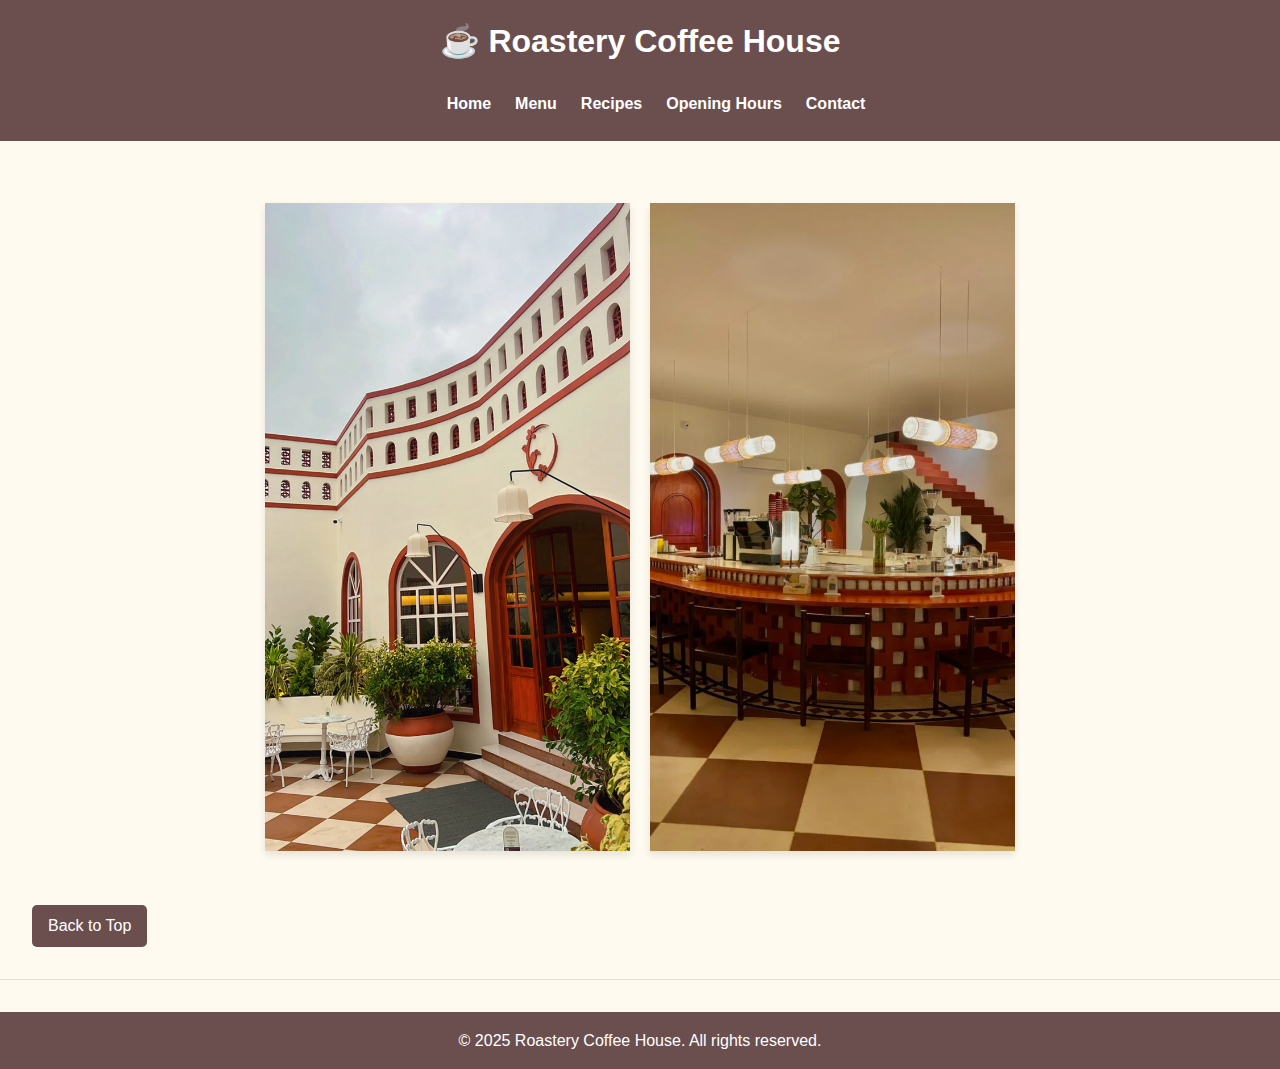
<file: index.html>
<!DOCTYPE html>
<html lang="en">

<head>
  <meta charset="UTF-8" />
  <meta name="viewport" content="width=device-width, initial-scale=1.0" />
  <title>Home - Roastery Coffee House</title>
  <link rel="stylesheet" href="style.css">
  <style>
    .image-row {
      display: flex;
      justify-content: center;
      align-items: center;
      gap: 20px;
      margin: 30px 0;
    }

    .image-row img {
      max-width: 30%;
      height: auto;
      border-radius: 0px;
      box-shadow: 0 4px 8px rgba(0, 0, 0, 0.1);
    }
  </style>
</head>

<body>

  <header>
    <h1>☕ Roastery Coffee House</h1>
    <nav>
      <ul>
        <li><a href="home.html">Home</a></li>
        <li><a href="menu.html">Menu</a></li>
        <li><a href="recipes.html">Recipes</a></li>
        <li><a href="hours.html">Opening Hours</a></li>
        <li><a href="contact.html">Contact</a></li>
      </ul>
    </nav>
  </header>

  <section>
    <!-- Image Section -->
    <div class="image-row">
      <img src="roastery.webp" alt="Roastery Exterior">
      <img src="roastery interior.webp" alt="Roastery Interior">
    </div>

    <a class="top-link" href="#top">Back to Top</a>
  </section>

  <footer>
    <p>&copy; 2025 Roastery Coffee House. All rights reserved.</p>
  </footer>

</body>

</html>
</file>
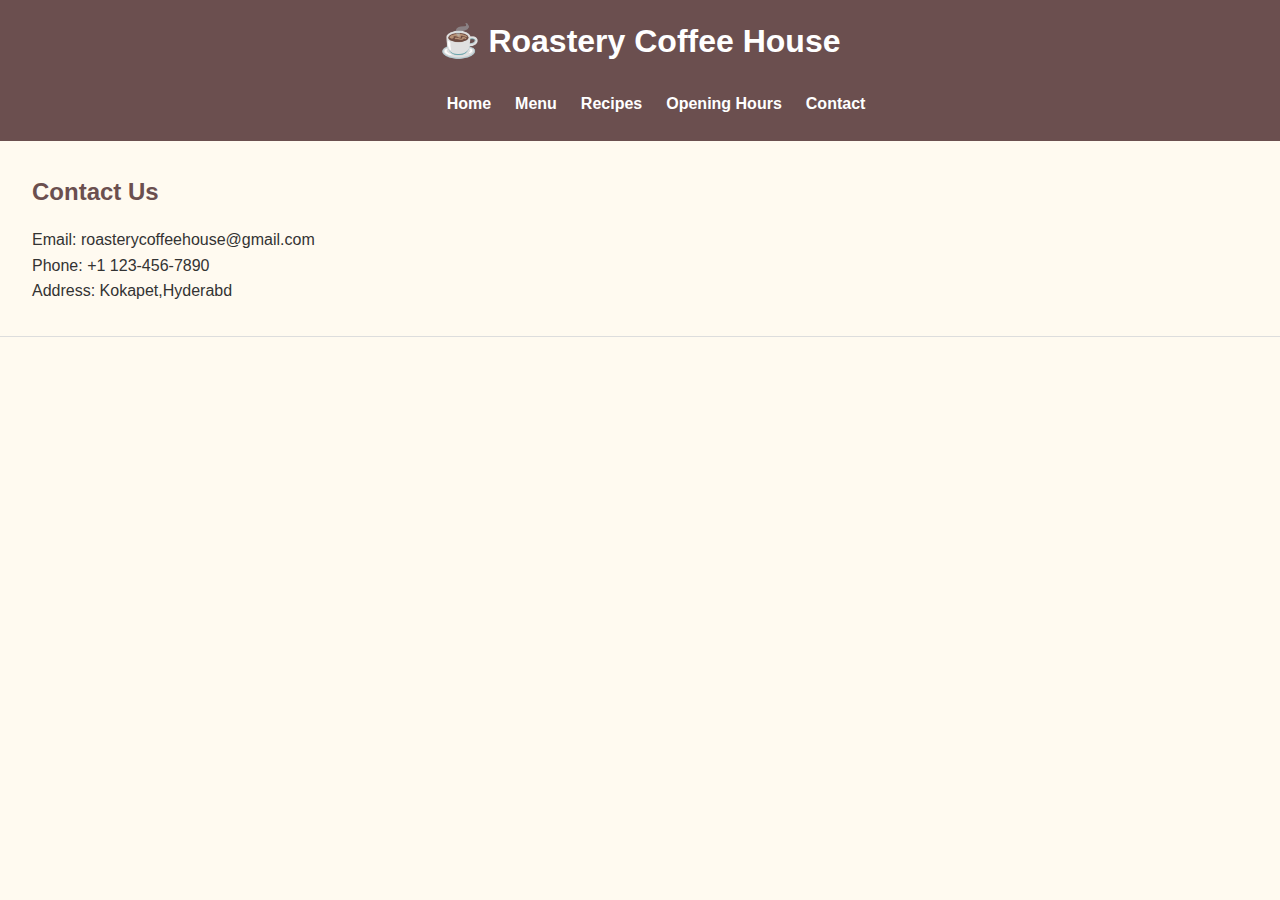
<file: contact.html>
<!DOCTYPE html>
<html lang="en">
<head>
  <meta charset="UTF-8">
  <title>Contact - Roastery Coffee House </title>
  <link rel="stylesheet" href="style.css">
</head>
<body>

  <header>
    <h1>☕ Roastery Coffee House</h1>
    <nav>
      <ul>
        <li><a href="index.html">Home</a></li>
        <li><a href="menu.html">Menu</a></li>
        <li><a href="recipes.html">Recipes</a></li>
        <li><a href="hours.html">Opening Hours</a></li>
        <li><a href="contact.html">Contact</a></li>
      </ul>
    </nav>
  </header>

  <section>
    <h2>Contact Us</h2>
    <p>Email: roasterycoffeehouse@gmail.com</p>
    <p>Phone: +1 123-456-7890</p>
    <p>Address: Kokapet,Hyderabd</p>
  </section>
</body>
</html>
</file>
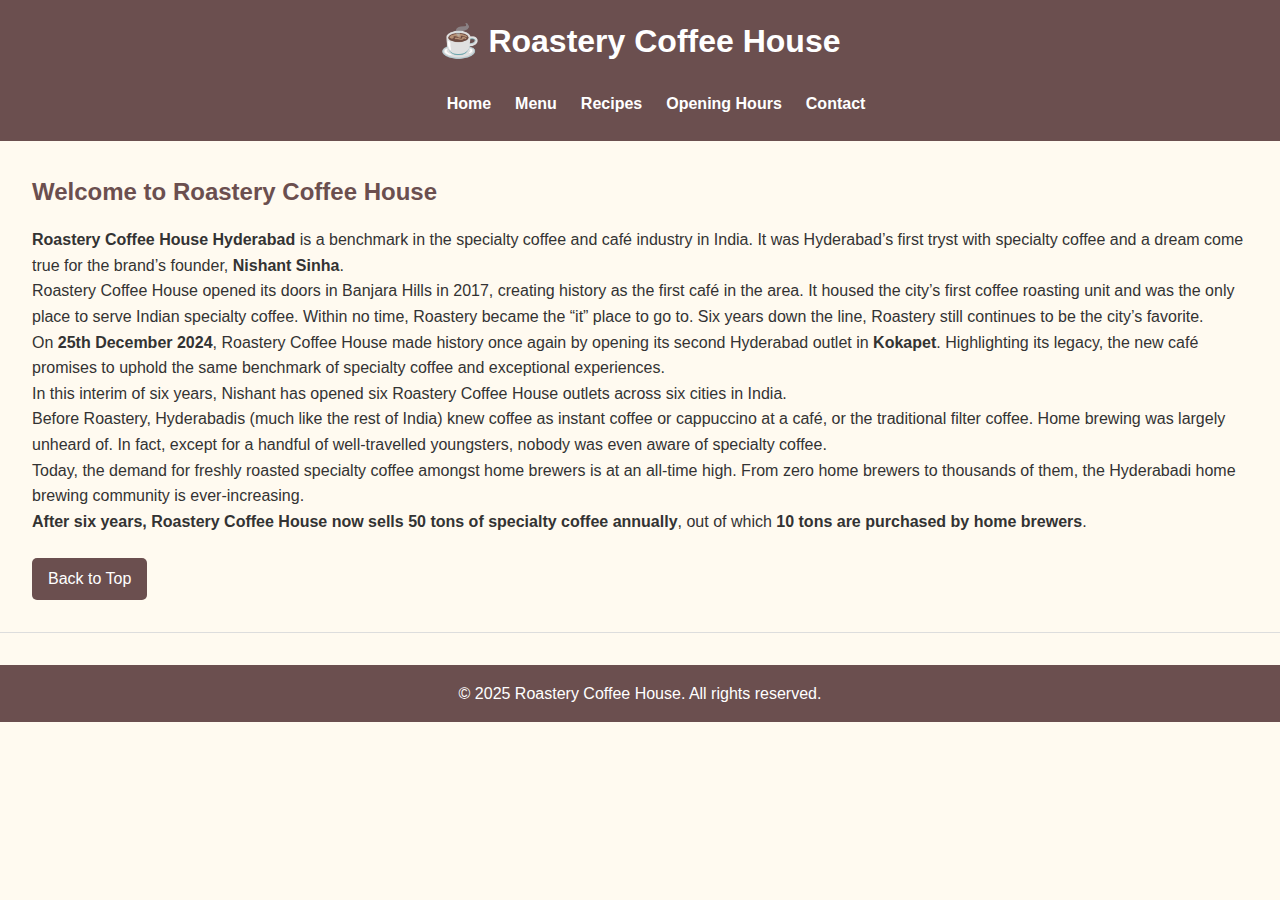
<file: home.html>
<!DOCTYPE html>
<html lang="en">

<head>
  <meta charset="UTF-8" />
  <meta name="viewport" content="width=device-width, initial-scale=1.0" />
  <title>Home - Roastery Coffee House</title>
  <link rel="stylesheet" href="style.css" />
</head>

<body>
  <header>
    <h1>☕ Roastery Coffee House</h1>
    <nav>
      <ul>
        <li><a href="home.html">Home</a></li>
        <li><a href="menu.html">Menu</a></li>
        <li><a href="recipes.html">Recipes</a></li>
        <li><a href="hours.html">Opening Hours</a></li>
        <li><a href="contact.html">Contact</a></li>
      </ul>
    </nav>
  </header>


  <section>
    <h2>Welcome to Roastery Coffee House</h2>
    <p><strong>Roastery Coffee House Hyderabad</strong> is a benchmark in the specialty coffee and café industry in
      India. It was Hyderabad’s first tryst with specialty coffee and a dream come true for the brand’s founder,
      <strong>Nishant Sinha</strong>.
    </p>

    <p>Roastery Coffee House opened its doors in Banjara Hills in 2017, creating history as the first café in the area.
      It housed the city’s first coffee roasting unit and was the only place to serve Indian specialty coffee. Within no
      time, Roastery became the “it” place to go to. Six years down the line, Roastery still continues to be the city’s
      favorite.</p>

    <p>On <strong>25th December 2024</strong>, Roastery Coffee House made history once again by opening its second
      Hyderabad outlet in <strong>Kokapet</strong>. Highlighting its legacy, the new café promises to uphold the same
      benchmark of specialty coffee and exceptional experiences.</p>

    <p>In this interim of six years, Nishant has opened six Roastery Coffee House outlets across six cities in India.
    </p>

    <p>Before Roastery, Hyderabadis (much like the rest of India) knew coffee as instant coffee or cappuccino at a café,
      or the traditional filter coffee. Home brewing was largely unheard of. In fact, except for a handful of
      well-travelled youngsters, nobody was even aware of specialty coffee.</p>

    <p>Today, the demand for freshly roasted specialty coffee amongst home brewers is at an all-time high. From zero
      home brewers to thousands of them, the Hyderabadi home brewing community is ever-increasing.</p>

    <p><strong>After six years, Roastery Coffee House now sells 50 tons of specialty coffee annually</strong>, out of
      which <strong>10 tons are purchased by home brewers</strong>.</p>

    <a class="top-link" href="#top">Back to Top</a>
  </section>
  <footer>
    <p>&copy; 2025 Roastery Coffee House. All rights reserved.</p>
  </footer>

</body>

</html>
</file>
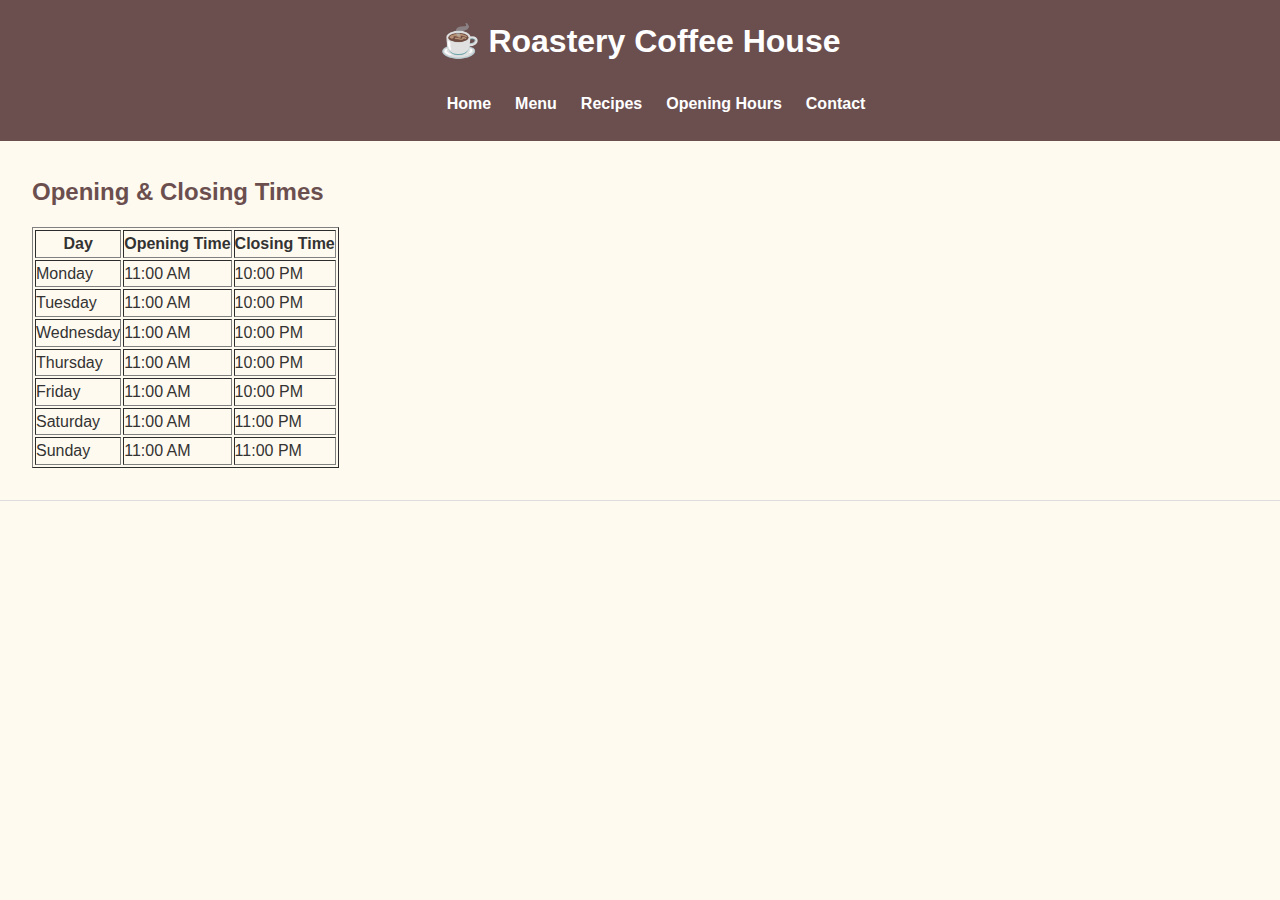
<file: hours.html>
<!DOCTYPE html>
<html lang="en">
<head>
  <meta charset="UTF-8">
  <title>Opening Hours - Roastery Coffee House</title>
  <link rel="stylesheet" href="style.css">
</head>
<body>

  <header>
    <h1>☕ Roastery Coffee House</h1>
    <nav>
      <ul>
        <li><a href="index.html">Home</a></li>
        <li><a href="menu.html">Menu</a></li>
        <li><a href="recipes.html">Recipes</a></li>
        <li><a href="hours.html" class="active">Opening Hours</a></li>
        <li><a href="contact.html">Contact</a></li>
      </ul>
    </nav>
  </header>

  <section>
    <h2>Opening & Closing Times</h2>
    <table border="1" cellpadding="10">
      <thead>
        <tr>
          <th>Day</th>
          <th>Opening Time</th>
          <th>Closing Time</th>
        </tr>
      </thead>
      <tbody>
        <tr>
          <td>Monday</td>
          <td>11:00 AM</td>
          <td>10:00 PM</td>
        </tr>
        <tr>
          <td>Tuesday</td>
          <td>11:00 AM</td>
          <td>10:00 PM</td>
        </tr>
        <tr>
          <td>Wednesday</td>
          <td>11:00 AM</td>
          <td>10:00 PM</td>
        </tr>
        <tr>
          <td>Thursday</td>
          <td>11:00 AM</td>
          <td>10:00 PM</td>
        </tr>
        <tr>
          <td>Friday</td>
          <td>11:00 AM</td>
          <td>10:00 PM</td>
        </tr>
        <tr>
          <td>Saturday</td>
          <td>11:00 AM</td>
          <td>11:00 PM</td>
        </tr>
        <tr>
          <td>Sunday</td>
          <td>11:00 AM</td>
          <td>11:00 PM</td>
        </tr>
      </tbody>
    </table>
  </section>

</body>
</html>
</file>
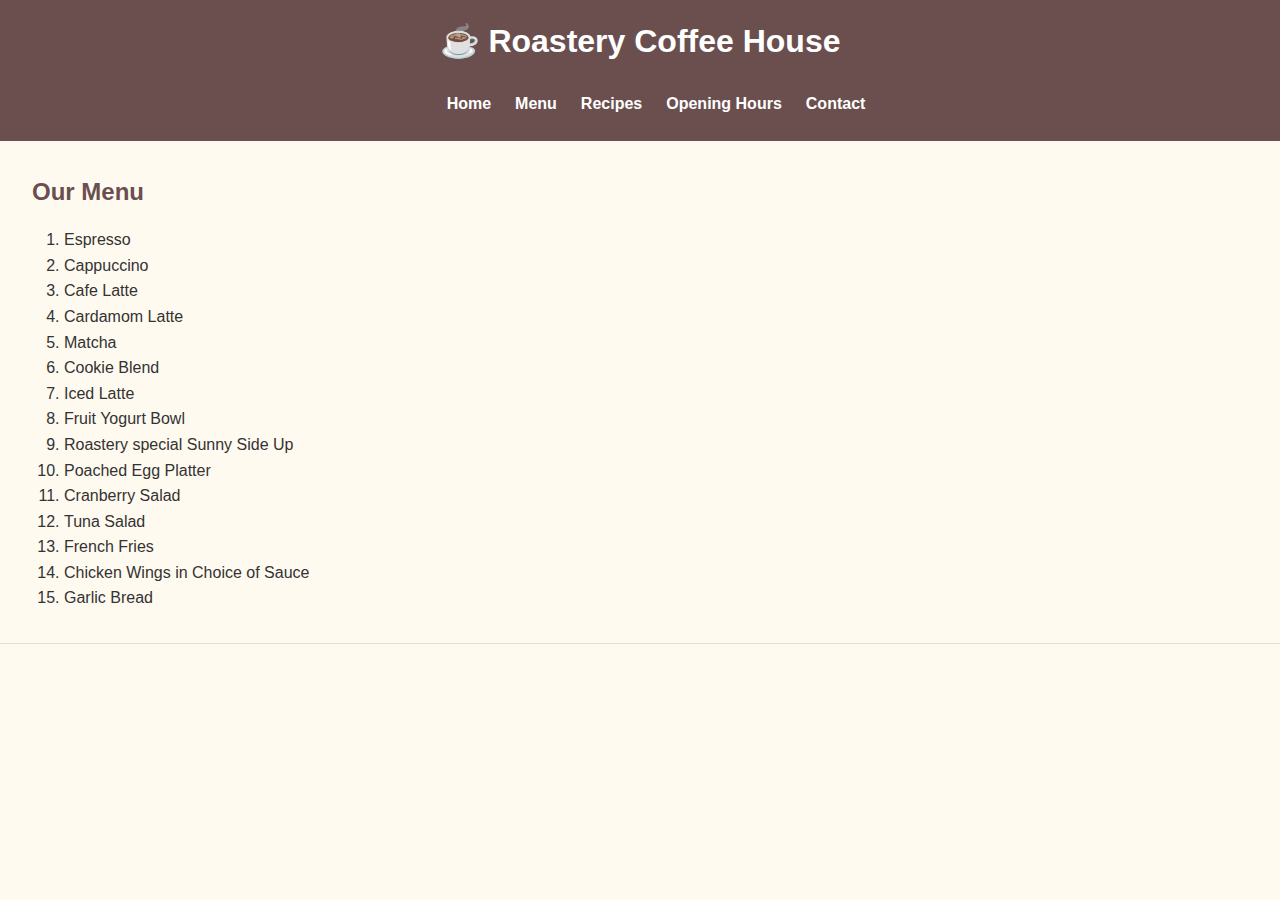
<file: menu.html>
<!DOCTYPE html>
<html lang="en">
<head>
  <meta charset="UTF-8">
  <title>Menu - Roastery Coffee House</title>
  <link rel="stylesheet" href="style.css">
</head>
<body>
  <header>
    <h1>☕ Roastery Coffee House</h1>
    <nav>
      <ul>
        <li><a href="index.html">Home</a></li>
        <li><a href="menu.html">Menu</a></li>
        <li><a href="recipes.html">Recipes</a></li>
        <li><a href="hours.html">Opening Hours</a></li>
        <li><a href="contact.html">Contact</a></li>
      </ul>
    </nav>
  </header>
  <section>
    <h2>Our Menu</h2>
    <ol>
      <li>Espresso</li>
      <li>Cappuccino</li>
      <li>Cafe Latte</li>
      <li>Cardamom Latte</li>
      <li>Matcha</li>
      <li>Cookie Blend</li>
      <li>Iced Latte</li>
      <li>Fruit Yogurt Bowl</li>
      <li>Roastery special Sunny Side Up</li>
      <li>Poached Egg Platter</li>
      <li>Cranberry Salad</li>
      <li>Tuna Salad</li>
      <li>French Fries</li>
      <li>Chicken Wings in Choice of Sauce</li>
      <li>Garlic Bread</li>
    </ol>
  </section>
</body>
</html>
</file>
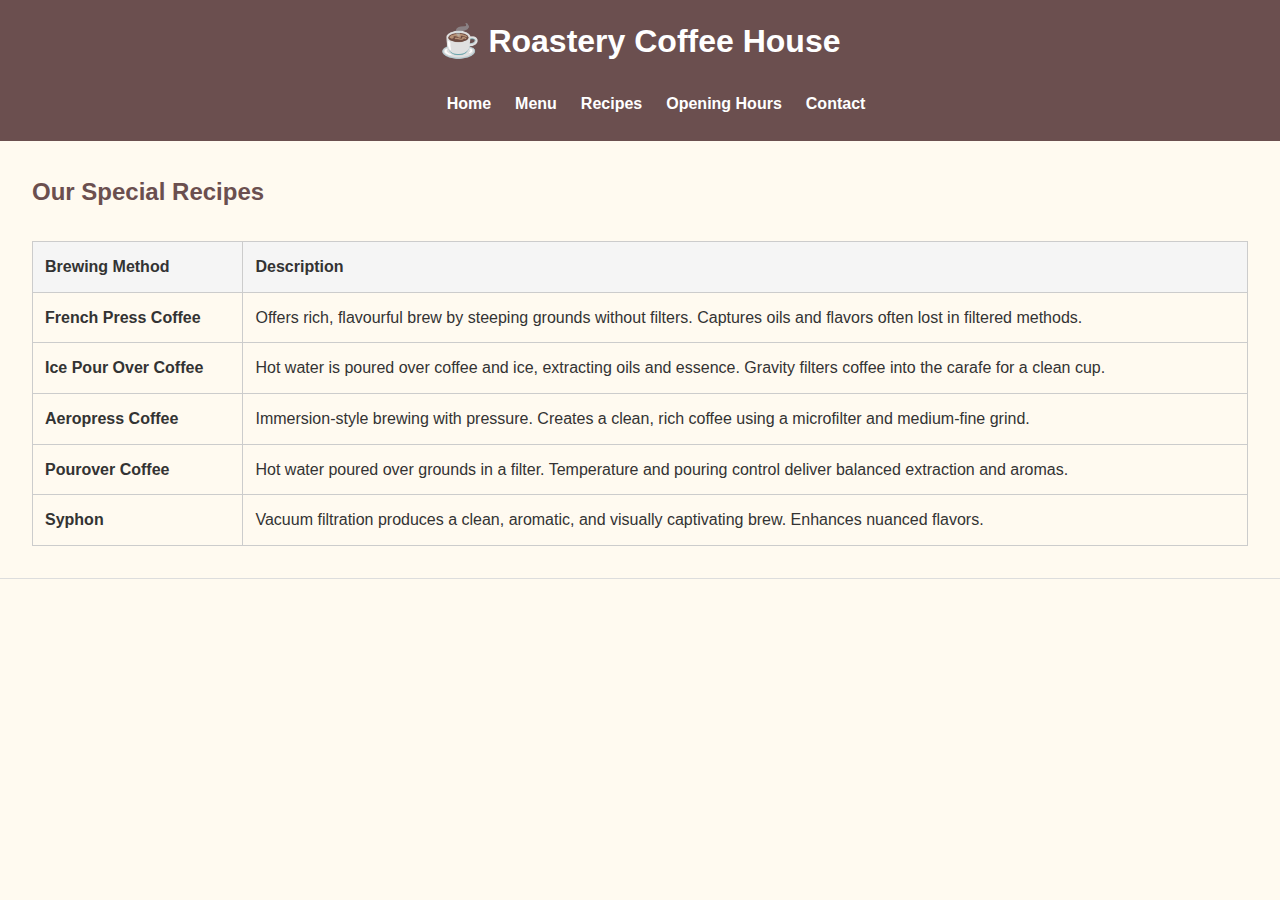
<file: recipes.html>
<!DOCTYPE html>
<html lang="en">
<head>
  <meta charset="UTF-8">
  <title>Recipes - Roastery Coffee House</title>
  <link rel="stylesheet" href="style.css">
  <style>
    table {
      width: 100%;
      border-collapse: collapse;
      margin-top: 30px;
    }
    th, td {
      border: 1px solid #ccc;
      padding: 12px;
      text-align: left;
      vertical-align: top;
    }
    th {
      background-color: #f5f5f5;
    }
    .note {
      font-style: italic;
      font-size: 0.9em;
      margin-top: 10px;
    }
  </style>
</head>
<body>

  <header>
    <h1>☕ Roastery Coffee House</h1>
    <nav>
      <ul>
        <li><a href="index.html">Home</a></li>
        <li><a href="menu.html">Menu</a></li>
        <li><a href="recipes.html">Recipes</a></li>
        <li><a href="hours.html">Opening Hours</a></li>
        <li><a href="contact.html">Contact</a></li>
      </ul>
    </nav>
  </header>

  <section>
    <h2>Our Special Recipes</h2>
    <table>
      <tr>
        <th>Brewing Method</th>
        <th>Description</th>
      </tr>
      <tr>
        <td><strong>French Press Coffee</strong></td>
        <td>Offers rich, flavourful brew by steeping grounds without filters. Captures oils and flavors often lost in filtered methods.</td>

      </tr>
      <tr>
        <td><strong>Ice Pour Over Coffee</strong></td>
        <td>Hot water is poured over coffee and ice, extracting oils and essence. Gravity filters coffee into the carafe for a clean cup.</td>
        
      </tr>
      <tr>
        <td><strong>Aeropress Coffee</strong></td>
        <td>Immersion-style brewing with pressure. Creates a clean, rich coffee using a microfilter and medium-fine grind.</td>
        
      </tr>
      <tr>
        <td><strong>Pourover Coffee</strong></td>
        <td>Hot water poured over grounds in a filter. Temperature and pouring control deliver balanced extraction and aromas.</td>
        
      </tr>
      <tr>
        <td><strong>Syphon</strong></td>
        <td>Vacuum filtration produces a clean, aromatic, and visually captivating brew. Enhances nuanced flavors.</td>
       
      </tr>
    </table>
</section>

</body>
</html>
</file>
<file: style.css>
* {
  margin: 0;
  padding: 0;
  box-sizing: border-box;
  scroll-behavior: smooth;
}

body {
  font-family: 'Segoe UI', Tahoma, Geneva, Verdana, sans-serif;
  background-color: #fffaf0;
  color: #333;
  line-height: 1.6;
}


header {
  background-color: #6b4f4f;
  color: white;
  padding: 1rem 2rem;
  text-align: center;
}

header h1 {
  margin-bottom: 0.5rem;
}

nav ul {
  list-style: none;
  display: flex;
  justify-content: center;
  gap: 1.5rem;
  padding: 0.5rem 0;
}

nav a {
  color: white;
  text-decoration: none;
  font-weight: bold;
}

nav a:hover {
  text-decoration: underline;
}


section {
  padding: 2rem;
  border-bottom: 1px solid #ddd;
}

section h2 {
  color: #6b4f4f;
  margin-bottom: 1rem;
}

ol, ul {
  margin-left: 2rem;
  margin-top: 1rem;
}


footer {
  text-align: center;
  padding: 1rem;
  background-color: #6b4f4f;
  color: white;
  margin-top: 2rem;
}


a.top-link {
  display: inline-block;
  margin-top: 1.5rem;
  background-color: #6b4f4f;
  color: white;
  padding: 0.5rem 1rem;
  text-decoration: none;
  border-radius: 5px;
}

a.top-link:hover {
  background-color: #4a3535;
}
@media (max-width: 600px) {
  nav ul {
    flex-direction: column;
    gap: 0.75rem;
  }

  section {
    padding: 1.5rem 1rem;
  }
}
</file>
